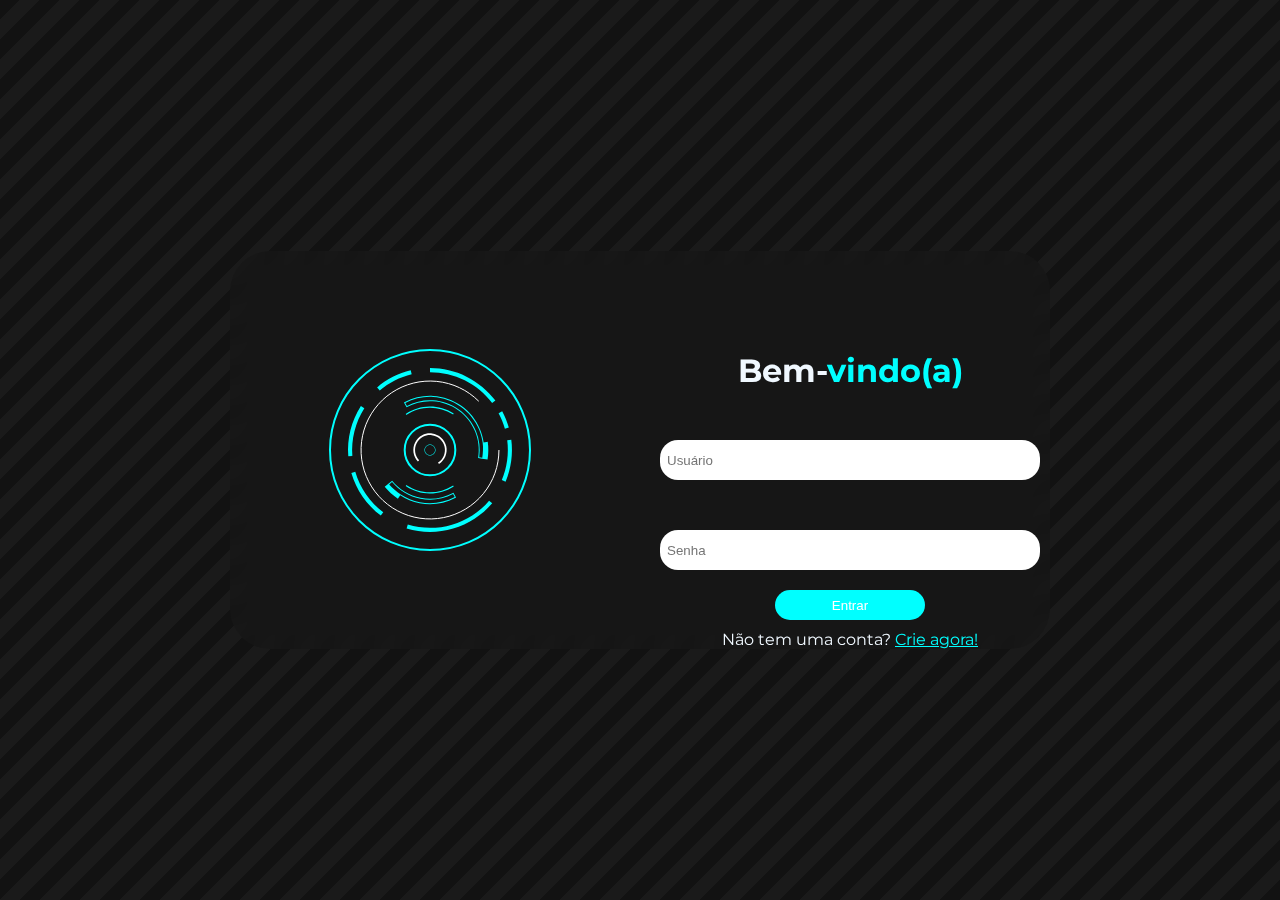
<file: index.html>
<!DOCTYPE html>
<html lang="pt-br">
<head>
    <meta charset="UTF-8">
    <meta name="viewport" content="width=device-width, initial-scale=1.0">
    <link rel="stylesheet" href="style.css">
    <title>Login-Basic</title>
</head>
<body>
    <div class="body">

    <div class="container">
        <div class="form">
            <div class="image-container">
                <div class="svg-frame">
	<svg style="--i:0;--j:0;">
		<g id="out1">
			<path d="M72 172C72 116.772 116.772 72 172 72C227.228 72 272 116.772 272 172C272 227.228 227.228 272 172 272C116.772 272 72 227.228 72 172ZM197.322 172C197.322 158.015 185.985 146.678 172 146.678C158.015 146.678 146.678 158.015 146.678 172C146.678 185.985 158.015 197.322 172 197.322C185.985 197.322 197.322 185.985 197.322 172Z"></path>
			<path mask="url(#path-1-inside-1_111_3212)" stroke-miterlimit="16" stroke-width="2" stroke="#00FFFF" d="M72 172C72 116.772 116.772 72 172 72C227.228 72 272 116.772 272 172C272 227.228 227.228 272 172 272C116.772 272 72 227.228 72 172ZM197.322 172C197.322 158.015 185.985 146.678 172 146.678C158.015 146.678 146.678 158.015 146.678 172C146.678 185.985 158.015 197.322 172 197.322C185.985 197.322 197.322 185.985 197.322 172Z"></path>
		</g>
	</svg>

	<svg style="--i:1;--j:1;">
		<g id="out2">
			<mask fill="white" id="path-2-inside-2_111_3212">
				<path d="M102.892 127.966C93.3733 142.905 88.9517 160.527 90.2897 178.19L94.3752 177.88C93.1041 161.1 97.3046 144.36 106.347 130.168L102.892 127.966Z"></path>
				<path d="M93.3401 194.968C98.3049 211.971 108.646 226.908 122.814 237.541L125.273 234.264C111.814 224.163 101.99 209.973 97.2731 193.819L93.3401 194.968Z"></path>
				<path d="M152.707 92.3592C140.33 95.3575 128.822 101.199 119.097 109.421L121.742 112.55C130.981 104.739 141.914 99.1897 153.672 96.3413L152.707 92.3592Z"></path>
				<path d="M253.294 161.699C255.099 175.937 253.132 190.4 247.59 203.639L243.811 202.057C249.075 189.48 250.944 175.74 249.23 162.214L253.294 161.699Z"></path>
				<path d="M172 90.0557C184.677 90.0557 197.18 92.9967 208.528 98.6474C219.875 104.298 229.757 112.505 237.396 122.621L234.126 125.09C226.869 115.479 217.481 107.683 206.701 102.315C195.921 96.9469 184.043 94.1529 172 94.1529V90.0557Z"></path>
				<path d="M244.195 133.235C246.991 138.442 249.216 143.937 250.83 149.623L246.888 150.742C245.355 145.34 243.242 140.12 240.586 135.174L244.195 133.235Z"></path>
				<path d="M234.238 225.304C223.932 237.338 210.358 246.126 195.159 250.604C179.961 255.082 163.79 255.058 148.606 250.534L149.775 246.607C164.201 250.905 179.563 250.928 194.001 246.674C208.44 242.42 221.335 234.071 231.126 222.639L234.238 225.304Z"></path>
			</mask>
			<path mask="url(#path-2-inside-2_111_3212)" fill="#00FFFF" d="M102.892 127.966L105.579 123.75L101.362 121.063L98.6752 125.28L102.892 127.966ZM90.2897 178.19L85.304 178.567L85.6817 183.553L90.6674 183.175L90.2897 178.19ZM94.3752 177.88L94.7529 182.866L99.7386 182.488L99.3609 177.503L94.3752 177.88ZM106.347 130.168L110.564 132.855L113.251 128.638L109.034 125.951L106.347 130.168ZM93.3401 194.968L91.9387 190.168L87.1391 191.569L88.5405 196.369L93.3401 194.968ZM122.814 237.541L119.813 241.54L123.812 244.541L126.813 240.542L122.814 237.541ZM125.273 234.264L129.272 237.265L132.273 233.266L128.274 230.265L125.273 234.264ZM97.2731 193.819L102.073 192.418L100.671 187.618L95.8717 189.02L97.2731 193.819ZM152.707 92.3592L157.567 91.182L156.389 86.3226L151.53 87.4998L152.707 92.3592ZM119.097 109.421L115.869 105.603L112.05 108.831L115.278 112.649L119.097 109.421ZM121.742 112.55L117.924 115.778L121.152 119.596L124.97 116.368L121.742 112.55ZM153.672 96.3413L154.849 101.201L159.708 100.023L158.531 95.1641L153.672 96.3413ZM253.294 161.699L258.255 161.07L257.626 156.11L252.666 156.738L253.294 161.699ZM247.59 203.639L245.66 208.251L250.272 210.182L252.203 205.569L247.59 203.639ZM243.811 202.057L239.198 200.126L237.268 204.739L241.88 206.669L243.811 202.057ZM249.23 162.214L248.601 157.253L243.641 157.882L244.269 162.842L249.23 162.214ZM172 90.0557V85.0557H167V90.0557H172ZM208.528 98.6474L206.299 103.123L206.299 103.123L208.528 98.6474ZM237.396 122.621L240.409 126.611L244.399 123.598L241.386 119.608L237.396 122.621ZM234.126 125.09L230.136 128.103L233.149 132.093L237.139 129.08L234.126 125.09ZM206.701 102.315L204.473 106.791L204.473 106.791L206.701 102.315ZM172 94.1529H167V99.1529H172V94.1529ZM244.195 133.235L248.601 130.87L246.235 126.465L241.83 128.83L244.195 133.235ZM250.83 149.623L252.195 154.433L257.005 153.067L255.64 148.257L250.83 149.623ZM246.888 150.742L242.078 152.107L243.444 156.917L248.254 155.552L246.888 150.742ZM240.586 135.174L238.22 130.768L233.815 133.134L236.181 137.539L240.586 135.174ZM234.238 225.304L238.036 228.556L241.288 224.759L237.491 221.506L234.238 225.304ZM195.159 250.604L196.572 255.4L196.572 255.4L195.159 250.604ZM148.606 250.534L143.814 249.107L142.386 253.899L147.178 255.326L148.606 250.534ZM149.775 246.607L151.203 241.816L146.411 240.388L144.983 245.18L149.775 246.607ZM194.001 246.674L195.415 251.47L195.415 251.47L194.001 246.674ZM231.126 222.639L234.379 218.841L230.581 215.589L227.329 219.386L231.126 222.639ZM98.6752 125.28C88.5757 141.13 83.8844 159.826 85.304 178.567L95.2754 177.812C94.0191 161.227 98.1709 144.681 107.109 130.653L98.6752 125.28ZM90.6674 183.175L94.7529 182.866L93.9976 172.895L89.912 173.204L90.6674 183.175ZM99.3609 177.503C98.1715 161.8 102.102 146.135 110.564 132.855L102.131 127.481C92.5071 142.585 88.0368 160.4 89.3895 178.258L99.3609 177.503ZM109.034 125.951L105.579 123.75L100.205 132.183L103.661 134.385L109.034 125.951ZM88.5405 196.369C93.8083 214.41 104.78 230.259 119.813 241.54L125.815 233.542C112.512 223.558 102.802 209.532 98.1397 193.566L88.5405 196.369ZM126.813 240.542L129.272 237.265L121.274 231.263L118.815 234.54L126.813 240.542ZM128.274 230.265C115.679 220.813 106.486 207.534 102.073 192.418L92.4735 195.221C97.493 212.412 107.948 227.513 122.272 238.263L128.274 230.265ZM95.8717 189.02L91.9387 190.168L94.7415 199.767L98.6745 198.619L95.8717 189.02ZM151.53 87.4998C138.398 90.681 126.188 96.8793 115.869 105.603L122.325 113.239C131.457 105.519 142.262 100.034 153.884 97.2187L151.53 87.4998ZM115.278 112.649L117.924 115.778L125.56 109.322L122.915 106.193L115.278 112.649ZM124.97 116.368C133.616 109.059 143.846 103.866 154.849 101.201L152.495 91.4818C139.981 94.5132 128.347 100.419 118.514 108.732L124.97 116.368ZM158.531 95.1641L157.567 91.182L147.848 93.5364L148.812 97.5185L158.531 95.1641ZM248.334 162.327C250.028 175.697 248.181 189.277 242.978 201.708L252.203 205.569C258.082 191.522 260.169 176.177 258.255 161.07L248.334 162.327ZM249.521 199.027L245.741 197.445L241.88 206.669L245.66 208.251L249.521 199.027ZM248.423 203.987C254.025 190.602 256.014 175.98 254.19 161.585L244.269 162.842C245.873 175.5 244.125 188.357 239.198 200.126L248.423 203.987ZM249.858 167.174L253.923 166.659L252.666 156.738L248.601 157.253L249.858 167.174ZM172 95.0557C183.903 95.0557 195.644 97.8172 206.299 103.123L210.757 94.1717C198.717 88.1761 185.45 85.0557 172 85.0557V95.0557ZM206.299 103.123C216.954 108.429 226.233 116.135 233.406 125.634L241.386 119.608C233.281 108.874 222.796 100.167 210.757 94.1717L206.299 103.123ZM234.383 118.631L231.113 121.1L237.139 129.08L240.409 126.611L234.383 118.631ZM238.116 122.077C230.393 111.849 220.403 103.552 208.93 97.8393L204.473 106.791C214.56 111.814 223.345 119.11 230.136 128.103L238.116 122.077ZM208.93 97.8393C197.458 92.1263 184.816 89.1529 172 89.1529V99.1529C183.269 99.1529 194.385 101.767 204.473 106.791L208.93 97.8393ZM177 94.1529V90.0557H167V94.1529H177ZM239.79 135.601C242.416 140.49 244.504 145.649 246.02 150.988L255.64 148.257C253.927 142.225 251.567 136.395 248.601 130.87L239.79 135.601ZM249.464 144.813L245.523 145.932L248.254 155.552L252.195 154.433L249.464 144.813ZM251.698 149.376C250.067 143.628 247.818 138.073 244.991 132.808L236.181 137.539C238.666 142.168 240.644 147.052 242.078 152.107L251.698 149.376ZM242.951 139.579L246.561 137.64L241.83 128.83L238.22 130.768L242.951 139.579ZM230.441 222.051C220.763 233.351 208.017 241.603 193.746 245.808L196.572 255.4C212.698 250.649 227.101 241.325 238.036 228.556L230.441 222.051ZM193.746 245.808C179.475 250.012 164.291 249.99 150.033 245.742L147.178 255.326C163.289 260.125 180.447 260.151 196.572 255.4L193.746 245.808ZM153.397 251.962L154.567 248.035L144.983 245.18L143.814 249.107L153.397 251.962ZM148.348 251.399C163.7 255.973 180.049 255.997 195.415 251.47L192.588 241.877C179.077 245.858 164.702 245.837 151.203 241.816L148.348 251.399ZM195.415 251.47C210.78 246.942 224.504 238.058 234.924 225.891L227.329 219.386C218.167 230.084 206.099 237.897 192.588 241.877L195.415 251.47ZM227.874 226.436L230.986 229.101L237.491 221.506L234.379 218.841L227.874 226.436Z"></path>
		</g>
	</svg>

	<svg style="--i:0;--j:2;">
		<g id="inner3">
			<path d="M195.136 135.689C188.115 131.215 179.948 128.873 171.624 128.946C163.299 129.019 155.174 131.503 148.232 136.099L148.42 136.382C155.307 131.823 163.368 129.358 171.627 129.286C179.886 129.213 187.988 131.537 194.954 135.975L195.136 135.689Z"></path>
			<path d="M195.136 208.311C188.115 212.784 179.948 215.127 171.624 215.054C163.299 214.981 155.174 212.496 148.232 207.901L148.42 207.618C155.307 212.177 163.368 214.642 171.627 214.714C179.886 214.786 187.988 212.463 194.954 208.025L195.136 208.311Z"></path>
			<path mask="url(#path-5-inside-3_111_3212)" fill="#00FFFF" d="M195.136 135.689L195.474 135.904L195.689 135.566L195.351 135.352L195.136 135.689ZM171.624 128.946L171.627 129.346L171.624 128.946ZM148.232 136.099L148.011 135.765L147.678 135.986L147.899 136.32L148.232 136.099ZM148.42 136.382L148.086 136.603L148.307 136.936L148.641 136.716L148.42 136.382ZM171.627 129.286L171.63 129.686L171.627 129.286ZM194.954 135.975L194.739 136.313L195.076 136.528L195.291 136.19L194.954 135.975ZM195.136 208.311L195.351 208.648L195.689 208.433L195.474 208.096L195.136 208.311ZM171.624 215.054L171.627 214.654L171.624 215.054ZM148.232 207.901L147.899 207.68L147.678 208.014L148.011 208.234L148.232 207.901ZM148.42 207.618L148.641 207.284L148.307 207.063L148.086 207.397L148.42 207.618ZM171.627 214.714L171.63 214.314L171.627 214.714ZM194.954 208.025L195.291 207.81L195.076 207.472L194.739 207.687L194.954 208.025ZM195.351 135.352C188.265 130.836 180.022 128.473 171.62 128.546L171.627 129.346C179.874 129.274 187.966 131.594 194.921 136.026L195.351 135.352ZM171.62 128.546C163.218 128.619 155.018 131.127 148.011 135.765L148.453 136.432C155.33 131.88 163.38 129.418 171.627 129.346L171.62 128.546ZM147.899 136.32L148.086 136.603L148.753 136.161L148.566 135.878L147.899 136.32ZM148.641 136.716C155.463 132.199 163.448 129.757 171.63 129.686L171.623 128.886C163.287 128.958 155.15 131.447 148.199 136.049L148.641 136.716ZM171.63 129.686C179.812 129.614 187.839 131.916 194.739 136.313L195.169 135.638C188.138 131.158 179.959 128.813 171.623 128.886L171.63 129.686ZM195.291 136.19L195.474 135.904L194.799 135.474L194.617 135.76L195.291 136.19ZM194.921 207.974C187.966 212.406 179.874 214.726 171.627 214.654L171.62 215.454C180.022 215.527 188.265 213.163 195.351 208.648L194.921 207.974ZM171.627 214.654C163.38 214.582 155.33 212.12 148.453 207.567L148.011 208.234C155.018 212.873 163.218 215.38 171.62 215.454L171.627 214.654ZM148.566 208.122L148.753 207.838L148.086 207.397L147.899 207.68L148.566 208.122ZM148.199 207.951C155.15 212.553 163.287 215.041 171.623 215.114L171.63 214.314C163.448 214.243 155.463 211.801 148.641 207.284L148.199 207.951ZM171.623 215.114C179.959 215.187 188.138 212.842 195.169 208.362L194.739 207.687C187.839 212.084 179.812 214.386 171.63 214.314L171.623 215.114ZM194.617 208.239L194.799 208.526L195.474 208.096L195.291 207.81L194.617 208.239Z"></path>
		</g>
		<path stroke="#00FFFF" d="M240.944 172C240.944 187.951 235.414 203.408 225.295 215.738C215.176 228.068 201.095 236.508 185.45 239.62C169.806 242.732 153.567 240.323 139.5 232.804C125.433 225.285 114.408 213.12 108.304 198.384C102.2 183.648 101.394 167.25 106.024 151.987C110.654 136.723 120.434 123.537 133.696 114.675C146.959 105.813 162.884 101.824 178.758 103.388C194.632 104.951 209.472 111.97 220.751 123.249" id="out3"></path>
	</svg>

	<svg style="--i:1;--j:3;">
		<g id="inner1">
			<path fill="#00FFFF" d="M145.949 124.51L148.554 129.259C156.575 124.859 165.672 122.804 174.806 123.331C183.94 123.858 192.741 126.944 200.203 132.236C207.665 137.529 213.488 144.815 217.004 153.261C220.521 161.707 221.59 170.972 220.09 179.997L224.108 180.665L224.102 180.699L229.537 181.607C230.521 175.715 230.594 169.708 229.753 163.795L225.628 164.381C224.987 159.867 223.775 155.429 222.005 151.179C218.097 141.795 211.628 133.699 203.337 127.818C195.045 121.937 185.266 118.508 175.118 117.923C165.302 117.357 155.525 119.474 146.83 124.037C146.535 124.192 146.241 124.349 145.949 124.51ZM224.638 164.522C224.009 160.091 222.819 155.735 221.082 151.563C217.246 142.352 210.897 134.406 202.758 128.634C194.62 122.862 185.021 119.496 175.06 118.922C165.432 118.367 155.841 120.441 147.311 124.914L148.954 127.91C156.922 123.745 165.876 121.814 174.864 122.333C184.185 122.87 193.166 126.019 200.782 131.421C208.397 136.822 214.339 144.257 217.928 152.877C221.388 161.188 222.526 170.276 221.23 179.173L224.262 179.677C224.998 174.671 225.35 169.535 224.638 164.522Z" clip-rule="evenodd" fill-rule="evenodd"></path>
			<path fill="#00FFFF" d="M139.91 220.713C134.922 217.428 130.469 213.395 126.705 208.758L130.983 205.286L130.985 205.288L134.148 202.721C141.342 211.584 151.417 217.642 162.619 219.839C173.821 222.036 185.438 220.232 195.446 214.742L198.051 219.491C197.759 219.651 197.465 219.809 197.17 219.963C186.252 225.693 173.696 227.531 161.577 225.154C154.613 223.789 148.041 221.08 142.202 217.234L139.91 220.713ZM142.752 216.399C148.483 220.174 154.934 222.833 161.769 224.173C173.658 226.504 185.977 224.704 196.689 219.087L195.046 216.09C185.035 221.323 173.531 222.998 162.427 220.82C151.323 218.643 141.303 212.747 134.01 204.122L131.182 206.5C134.451 210.376 138.515 213.607 142.752 216.399Z" clip-rule="evenodd" fill-rule="evenodd"></path>
		</g>
	</svg>

	<svg style="--i:2;--j:4;">
		<path fill="#00FFFF" d="M180.956 186.056C183.849 184.212 186.103 181.521 187.41 178.349C188.717 175.177 189.013 171.679 188.258 168.332C187.503 164.986 185.734 161.954 183.192 159.65C180.649 157.346 177.458 155.883 174.054 155.46C170.649 155.038 167.197 155.676 164.169 157.288C161.14 158.9 158.683 161.407 157.133 164.468C155.582 167.528 155.014 170.992 155.505 174.388C155.997 177.783 157.524 180.944 159.879 183.439L161.129 182.259C159.018 180.021 157.648 177.186 157.207 174.141C156.766 171.096 157.276 167.989 158.667 165.245C160.057 162.5 162.261 160.252 164.977 158.806C167.693 157.36 170.788 156.788 173.842 157.167C176.895 157.546 179.757 158.858 182.037 160.924C184.317 162.99 185.904 165.709 186.581 168.711C187.258 171.712 186.992 174.849 185.82 177.694C184.648 180.539 182.627 182.952 180.032 184.606L180.956 186.056Z" id="center1"></path>
		<path fill="#00FFFF" d="M172 166.445C175.068 166.445 177.556 168.932 177.556 172C177.556 175.068 175.068 177.556 172 177.556C168.932 177.556 166.444 175.068 166.444 172C166.444 168.932 168.932 166.445 172 166.445ZM172 177.021C174.773 177.021 177.021 174.773 177.021 172C177.021 169.227 174.773 166.979 172 166.979C169.227 166.979 166.979 169.227 166.979 172C166.979 174.773 169.227 177.021 172 177.021Z" id="center"></path>
	</svg>

</div>
            </div>
            <div id="bem">
                <h1>Bem-<span>vindo(a)</span></h1>
                <form class="login-form">
                    <input type="text" placeholder="Usuário">
                    <input type="password" placeholder="Senha">
                    <button type="submit">Entrar</button>
                    <p class="mensagem">Não tem uma conta? <a href="index2.html" class="a2">Crie agora!</a></p>
                </form>
            </div>
        </div>
    </div>


    <script src="main.js"></script>
</div>
</body>
</html>
</file>
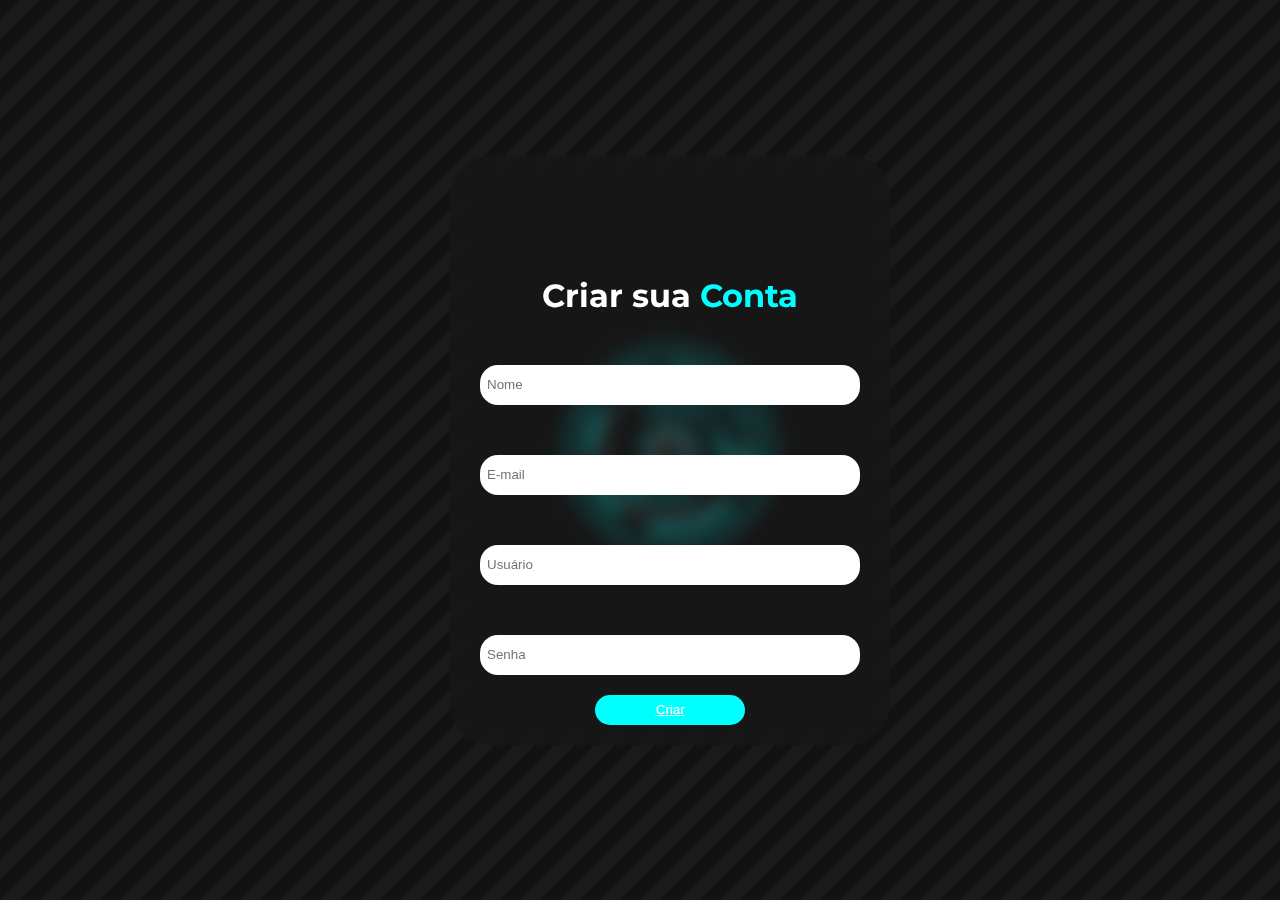
<file: index2.html>
<!DOCTYPE html>
<html lang="pt-br">
<head>
    <meta charset="UTF-8">
    <meta name="viewport" content="width=device-width, initial-scale=1.0">
    <link rel="stylesheet" href="style2.css">
    <title>Criar sua conta</title>
</head>
<body>
    <div class="container">
        <div class="form-container">
            <div class="image-container">
                <div class="svg-frame">
                    <svg style="--i:0;--j:0;">
                        <g id="out1">
                            <path d="M72 172C72 116.772 116.772 72 172 72C227.228 72 272 116.772 272 172C272 227.228 227.228 272 172 272C116.772 272 72 227.228 72 172ZM197.322 172C197.322 158.015 185.985 146.678 172 146.678C158.015 146.678 146.678 158.015 146.678 172C146.678 185.985 158.015 197.322 172 197.322C185.985 197.322 197.322 185.985 197.322 172Z"></path>
                            <path mask="url(#path-1-inside-1_111_3212)" stroke-miterlimit="16" stroke-width="2" stroke="#00FFFF" d="M72 172C72 116.772 116.772 72 172 72C227.228 72 272 116.772 272 172C272 227.228 227.228 272 172 272C116.772 272 72 227.228 72 172ZM197.322 172C197.322 158.015 185.985 146.678 172 146.678C158.015 146.678 146.678 158.015 146.678 172C146.678 185.985 158.015 197.322 172 197.322C185.985 197.322 197.322 185.985 197.322 172Z"></path>
                        </g>
                    </svg>
                
                    <svg style="--i:1;--j:1;">
                        <g id="out2">
                            <mask fill="white" id="path-2-inside-2_111_3212">
                                <path d="M102.892 127.966C93.3733 142.905 88.9517 160.527 90.2897 178.19L94.3752 177.88C93.1041 161.1 97.3046 144.36 106.347 130.168L102.892 127.966Z"></path>
                                <path d="M93.3401 194.968C98.3049 211.971 108.646 226.908 122.814 237.541L125.273 234.264C111.814 224.163 101.99 209.973 97.2731 193.819L93.3401 194.968Z"></path>
                                <path d="M152.707 92.3592C140.33 95.3575 128.822 101.199 119.097 109.421L121.742 112.55C130.981 104.739 141.914 99.1897 153.672 96.3413L152.707 92.3592Z"></path>
                                <path d="M253.294 161.699C255.099 175.937 253.132 190.4 247.59 203.639L243.811 202.057C249.075 189.48 250.944 175.74 249.23 162.214L253.294 161.699Z"></path>
                                <path d="M172 90.0557C184.677 90.0557 197.18 92.9967 208.528 98.6474C219.875 104.298 229.757 112.505 237.396 122.621L234.126 125.09C226.869 115.479 217.481 107.683 206.701 102.315C195.921 96.9469 184.043 94.1529 172 94.1529V90.0557Z"></path>
                                <path d="M244.195 133.235C246.991 138.442 249.216 143.937 250.83 149.623L246.888 150.742C245.355 145.34 243.242 140.12 240.586 135.174L244.195 133.235Z"></path>
                                <path d="M234.238 225.304C223.932 237.338 210.358 246.126 195.159 250.604C179.961 255.082 163.79 255.058 148.606 250.534L149.775 246.607C164.201 250.905 179.563 250.928 194.001 246.674C208.44 242.42 221.335 234.071 231.126 222.639L234.238 225.304Z"></path>
                            </mask>
                            <path mask="url(#path-2-inside-2_111_3212)" fill="#00FFFF" d="M102.892 127.966L105.579 123.75L101.362 121.063L98.6752 125.28L102.892 127.966ZM90.2897 178.19L85.304 178.567L85.6817 183.553L90.6674 183.175L90.2897 178.19ZM94.3752 177.88L94.7529 182.866L99.7386 182.488L99.3609 177.503L94.3752 177.88ZM106.347 130.168L110.564 132.855L113.251 128.638L109.034 125.951L106.347 130.168ZM93.3401 194.968L91.9387 190.168L87.1391 191.569L88.5405 196.369L93.3401 194.968ZM122.814 237.541L119.813 241.54L123.812 244.541L126.813 240.542L122.814 237.541ZM125.273 234.264L129.272 237.265L132.273 233.266L128.274 230.265L125.273 234.264ZM97.2731 193.819L102.073 192.418L100.671 187.618L95.8717 189.02L97.2731 193.819ZM152.707 92.3592L157.567 91.182L156.389 86.3226L151.53 87.4998L152.707 92.3592ZM119.097 109.421L115.869 105.603L112.05 108.831L115.278 112.649L119.097 109.421ZM121.742 112.55L117.924 115.778L121.152 119.596L124.97 116.368L121.742 112.55ZM153.672 96.3413L154.849 101.201L159.708 100.023L158.531 95.1641L153.672 96.3413ZM253.294 161.699L258.255 161.07L257.626 156.11L252.666 156.738L253.294 161.699ZM247.59 203.639L245.66 208.251L250.272 210.182L252.203 205.569L247.59 203.639ZM243.811 202.057L239.198 200.126L237.268 204.739L241.88 206.669L243.811 202.057ZM249.23 162.214L248.601 157.253L243.641 157.882L244.269 162.842L249.23 162.214ZM172 90.0557V85.0557H167V90.0557H172ZM208.528 98.6474L206.299 103.123L206.299 103.123L208.528 98.6474ZM237.396 122.621L240.409 126.611L244.399 123.598L241.386 119.608L237.396 122.621ZM234.126 125.09L230.136 128.103L233.149 132.093L237.139 129.08L234.126 125.09ZM206.701 102.315L204.473 106.791L204.473 106.791L206.701 102.315ZM172 94.1529H167V99.1529H172V94.1529ZM244.195 133.235L248.601 130.87L246.235 126.465L241.83 128.83L244.195 133.235ZM250.83 149.623L252.195 154.433L257.005 153.067L255.64 148.257L250.83 149.623ZM246.888 150.742L242.078 152.107L243.444 156.917L248.254 155.552L246.888 150.742ZM240.586 135.174L238.22 130.768L233.815 133.134L236.181 137.539L240.586 135.174ZM234.238 225.304L238.036 228.556L241.288 224.759L237.491 221.506L234.238 225.304ZM195.159 250.604L196.572 255.4L196.572 255.4L195.159 250.604ZM148.606 250.534L143.814 249.107L142.386 253.899L147.178 255.326L148.606 250.534ZM149.775 246.607L151.203 241.816L146.411 240.388L144.983 245.18L149.775 246.607ZM194.001 246.674L195.415 251.47L195.415 251.47L194.001 246.674ZM231.126 222.639L234.379 218.841L230.581 215.589L227.329 219.386L231.126 222.639ZM98.6752 125.28C88.5757 141.13 83.8844 159.826 85.304 178.567L95.2754 177.812C94.0191 161.227 98.1709 144.681 107.109 130.653L98.6752 125.28ZM90.6674 183.175L94.7529 182.866L93.9976 172.895L89.912 173.204L90.6674 183.175ZM99.3609 177.503C98.1715 161.8 102.102 146.135 110.564 132.855L102.131 127.481C92.5071 142.585 88.0368 160.4 89.3895 178.258L99.3609 177.503ZM109.034 125.951L105.579 123.75L100.205 132.183L103.661 134.385L109.034 125.951ZM88.5405 196.369C93.8083 214.41 104.78 230.259 119.813 241.54L125.815 233.542C112.512 223.558 102.802 209.532 98.1397 193.566L88.5405 196.369ZM126.813 240.542L129.272 237.265L121.274 231.263L118.815 234.54L126.813 240.542ZM128.274 230.265C115.679 220.813 106.486 207.534 102.073 192.418L92.4735 195.221C97.493 212.412 107.948 227.513 122.272 238.263L128.274 230.265ZM95.8717 189.02L91.9387 190.168L94.7415 199.767L98.6745 198.619L95.8717 189.02ZM151.53 87.4998C138.398 90.681 126.188 96.8793 115.869 105.603L122.325 113.239C131.457 105.519 142.262 100.034 153.884 97.2187L151.53 87.4998ZM115.278 112.649L117.924 115.778L125.56 109.322L122.915 106.193L115.278 112.649ZM124.97 116.368C133.616 109.059 143.846 103.866 154.849 101.201L152.495 91.4818C139.981 94.5132 128.347 100.419 118.514 108.732L124.97 116.368ZM158.531 95.1641L157.567 91.182L147.848 93.5364L148.812 97.5185L158.531 95.1641ZM248.334 162.327C250.028 175.697 248.181 189.277 242.978 201.708L252.203 205.569C258.082 191.522 260.169 176.177 258.255 161.07L248.334 162.327ZM249.521 199.027L245.741 197.445L241.88 206.669L245.66 208.251L249.521 199.027ZM248.423 203.987C254.025 190.602 256.014 175.98 254.19 161.585L244.269 162.842C245.873 175.5 244.125 188.357 239.198 200.126L248.423 203.987ZM249.858 167.174L253.923 166.659L252.666 156.738L248.601 157.253L249.858 167.174ZM172 95.0557C183.903 95.0557 195.644 97.8172 206.299 103.123L210.757 94.1717C198.717 88.1761 185.45 85.0557 172 85.0557V95.0557ZM206.299 103.123C216.954 108.429 226.233 116.135 233.406 125.634L241.386 119.608C233.281 108.874 222.796 100.167 210.757 94.1717L206.299 103.123ZM234.383 118.631L231.113 121.1L237.139 129.08L240.409 126.611L234.383 118.631ZM238.116 122.077C230.393 111.849 220.403 103.552 208.93 97.8393L204.473 106.791C214.56 111.814 223.345 119.11 230.136 128.103L238.116 122.077ZM208.93 97.8393C197.458 92.1263 184.816 89.1529 172 89.1529V99.1529C183.269 99.1529 194.385 101.767 204.473 106.791L208.93 97.8393ZM177 94.1529V90.0557H167V94.1529H177ZM239.79 135.601C242.416 140.49 244.504 145.649 246.02 150.988L255.64 148.257C253.927 142.225 251.567 136.395 248.601 130.87L239.79 135.601ZM249.464 144.813L245.523 145.932L248.254 155.552L252.195 154.433L249.464 144.813ZM251.698 149.376C250.067 143.628 247.818 138.073 244.991 132.808L236.181 137.539C238.666 142.168 240.644 147.052 242.078 152.107L251.698 149.376ZM242.951 139.579L246.561 137.64L241.83 128.83L238.22 130.768L242.951 139.579ZM230.441 222.051C220.763 233.351 208.017 241.603 193.746 245.808L196.572 255.4C212.698 250.649 227.101 241.325 238.036 228.556L230.441 222.051ZM193.746 245.808C179.475 250.012 164.291 249.99 150.033 245.742L147.178 255.326C163.289 260.125 180.447 260.151 196.572 255.4L193.746 245.808ZM153.397 251.962L154.567 248.035L144.983 245.18L143.814 249.107L153.397 251.962ZM148.348 251.399C163.7 255.973 180.049 255.997 195.415 251.47L192.588 241.877C179.077 245.858 164.702 245.837 151.203 241.816L148.348 251.399ZM195.415 251.47C210.78 246.942 224.504 238.058 234.924 225.891L227.329 219.386C218.167 230.084 206.099 237.897 192.588 241.877L195.415 251.47ZM227.874 226.436L230.986 229.101L237.491 221.506L234.379 218.841L227.874 226.436Z"></path>
                        </g>
                    </svg>
                
                    <svg style="--i:0;--j:2;">
                        <g id="inner3">
                            <path d="M195.136 135.689C188.115 131.215 179.948 128.873 171.624 128.946C163.299 129.019 155.174 131.503 148.232 136.099L148.42 136.382C155.307 131.823 163.368 129.358 171.627 129.286C179.886 129.213 187.988 131.537 194.954 135.975L195.136 135.689Z"></path>
                            <path d="M195.136 208.311C188.115 212.784 179.948 215.127 171.624 215.054C163.299 214.981 155.174 212.496 148.232 207.901L148.42 207.618C155.307 212.177 163.368 214.642 171.627 214.714C179.886 214.786 187.988 212.463 194.954 208.025L195.136 208.311Z"></path>
                            <path mask="url(#path-5-inside-3_111_3212)" fill="#00FFFF" d="M195.136 135.689L195.474 135.904L195.689 135.566L195.351 135.352L195.136 135.689ZM171.624 128.946L171.627 129.346L171.624 128.946ZM148.232 136.099L148.011 135.765L147.678 135.986L147.899 136.32L148.232 136.099ZM148.42 136.382L148.086 136.603L148.307 136.936L148.641 136.716L148.42 136.382ZM171.627 129.286L171.63 129.686L171.627 129.286ZM194.954 135.975L194.739 136.313L195.076 136.528L195.291 136.19L194.954 135.975ZM195.136 208.311L195.351 208.648L195.689 208.433L195.474 208.096L195.136 208.311ZM171.624 215.054L171.627 214.654L171.624 215.054ZM148.232 207.901L147.899 207.68L147.678 208.014L148.011 208.234L148.232 207.901ZM148.42 207.618L148.641 207.284L148.307 207.063L148.086 207.397L148.42 207.618ZM171.627 214.714L171.63 214.314L171.627 214.714ZM194.954 208.025L195.291 207.81L195.076 207.472L194.739 207.687L194.954 208.025ZM195.351 135.352C188.265 130.836 180.022 128.473 171.62 128.546L171.627 129.346C179.874 129.274 187.966 131.594 194.921 136.026L195.351 135.352ZM171.62 128.546C163.218 128.619 155.018 131.127 148.011 135.765L148.453 136.432C155.33 131.88 163.38 129.418 171.627 129.346L171.62 128.546ZM147.899 136.32L148.086 136.603L148.753 136.161L148.566 135.878L147.899 136.32ZM148.641 136.716C155.463 132.199 163.448 129.757 171.63 129.686L171.623 128.886C163.287 128.958 155.15 131.447 148.199 136.049L148.641 136.716ZM171.63 129.686C179.812 129.614 187.839 131.916 194.739 136.313L195.169 135.638C188.138 131.158 179.959 128.813 171.623 128.886L171.63 129.686ZM195.291 136.19L195.474 135.904L194.799 135.474L194.617 135.76L195.291 136.19ZM194.921 207.974C187.966 212.406 179.874 214.726 171.627 214.654L171.62 215.454C180.022 215.527 188.265 213.163 195.351 208.648L194.921 207.974ZM171.627 214.654C163.38 214.582 155.33 212.12 148.453 207.567L148.011 208.234C155.018 212.873 163.218 215.38 171.62 215.454L171.627 214.654ZM148.566 208.122L148.753 207.838L148.086 207.397L147.899 207.68L148.566 208.122ZM148.199 207.951C155.15 212.553 163.287 215.041 171.623 215.114L171.63 214.314C163.448 214.243 155.463 211.801 148.641 207.284L148.199 207.951ZM171.623 215.114C179.959 215.187 188.138 212.842 195.169 208.362L194.739 207.687C187.839 212.084 179.812 214.386 171.63 214.314L171.623 215.114ZM194.617 208.239L194.799 208.526L195.474 208.096L195.291 207.81L194.617 208.239Z"></path>
                        </g>
                        <path stroke="#00FFFF" d="M240.944 172C240.944 187.951 235.414 203.408 225.295 215.738C215.176 228.068 201.095 236.508 185.45 239.62C169.806 242.732 153.567 240.323 139.5 232.804C125.433 225.285 114.408 213.12 108.304 198.384C102.2 183.648 101.394 167.25 106.024 151.987C110.654 136.723 120.434 123.537 133.696 114.675C146.959 105.813 162.884 101.824 178.758 103.388C194.632 104.951 209.472 111.97 220.751 123.249" id="out3"></path>
                    </svg>
                
                    <svg style="--i:1;--j:3;">
                        <g id="inner1">
                            <path fill="#00FFFF" d="M145.949 124.51L148.554 129.259C156.575 124.859 165.672 122.804 174.806 123.331C183.94 123.858 192.741 126.944 200.203 132.236C207.665 137.529 213.488 144.815 217.004 153.261C220.521 161.707 221.59 170.972 220.09 179.997L224.108 180.665L224.102 180.699L229.537 181.607C230.521 175.715 230.594 169.708 229.753 163.795L225.628 164.381C224.987 159.867 223.775 155.429 222.005 151.179C218.097 141.795 211.628 133.699 203.337 127.818C195.045 121.937 185.266 118.508 175.118 117.923C165.302 117.357 155.525 119.474 146.83 124.037C146.535 124.192 146.241 124.349 145.949 124.51ZM224.638 164.522C224.009 160.091 222.819 155.735 221.082 151.563C217.246 142.352 210.897 134.406 202.758 128.634C194.62 122.862 185.021 119.496 175.06 118.922C165.432 118.367 155.841 120.441 147.311 124.914L148.954 127.91C156.922 123.745 165.876 121.814 174.864 122.333C184.185 122.87 193.166 126.019 200.782 131.421C208.397 136.822 214.339 144.257 217.928 152.877C221.388 161.188 222.526 170.276 221.23 179.173L224.262 179.677C224.998 174.671 225.35 169.535 224.638 164.522Z" clip-rule="evenodd" fill-rule="evenodd"></path>
                            <path fill="#00FFFF" d="M139.91 220.713C134.922 217.428 130.469 213.395 126.705 208.758L130.983 205.286L130.985 205.288L134.148 202.721C141.342 211.584 151.417 217.642 162.619 219.839C173.821 222.036 185.438 220.232 195.446 214.742L198.051 219.491C197.759 219.651 197.465 219.809 197.17 219.963C186.252 225.693 173.696 227.531 161.577 225.154C154.613 223.789 148.041 221.08 142.202 217.234L139.91 220.713ZM142.752 216.399C148.483 220.174 154.934 222.833 161.769 224.173C173.658 226.504 185.977 224.704 196.689 219.087L195.046 216.09C185.035 221.323 173.531 222.998 162.427 220.82C151.323 218.643 141.303 212.747 134.01 204.122L131.182 206.5C134.451 210.376 138.515 213.607 142.752 216.399Z" clip-rule="evenodd" fill-rule="evenodd"></path>
                        </g>
                    </svg>
                
                    <svg style="--i:2;--j:4;">
                        <path fill="#00FFFF" d="M180.956 186.056C183.849 184.212 186.103 181.521 187.41 178.349C188.717 175.177 189.013 171.679 188.258 168.332C187.503 164.986 185.734 161.954 183.192 159.65C180.649 157.346 177.458 155.883 174.054 155.46C170.649 155.038 167.197 155.676 164.169 157.288C161.14 158.9 158.683 161.407 157.133 164.468C155.582 167.528 155.014 170.992 155.505 174.388C155.997 177.783 157.524 180.944 159.879 183.439L161.129 182.259C159.018 180.021 157.648 177.186 157.207 174.141C156.766 171.096 157.276 167.989 158.667 165.245C160.057 162.5 162.261 160.252 164.977 158.806C167.693 157.36 170.788 156.788 173.842 157.167C176.895 157.546 179.757 158.858 182.037 160.924C184.317 162.99 185.904 165.709 186.581 168.711C187.258 171.712 186.992 174.849 185.82 177.694C184.648 180.539 182.627 182.952 180.032 184.606L180.956 186.056Z" id="center1"></path>
                        <path fill="#00FFFF" d="M172 166.445C175.068 166.445 177.556 168.932 177.556 172C177.556 175.068 175.068 177.556 172 177.556C168.932 177.556 166.444 175.068 166.444 172C166.444 168.932 168.932 166.445 172 166.445ZM172 177.021C174.773 177.021 177.021 174.773 177.021 172C177.021 169.227 174.773 166.979 172 166.979C169.227 166.979 166.979 169.227 166.979 172C166.979 174.773 169.227 177.021 172 177.021Z" id="center"></path>
                    </svg>
                
            </div>
            <div class="form">
                <div id="bem">
                    <h1>Criar sua <span>Conta</span></h1>
                    <form class="login-form">
                        <input id="nome" type="text" placeholder="Nome" required>
                        <input id="email" type="email" placeholder="E-mail" required>
                        <input id="usuario" type="text" placeholder="Usuário" required>
                        <input id="senha" type="password" placeholder="Senha" required>
                        <button type="submit"> <a href="index.html">Criar</a></button>
                    </form>
                </div>
            </div>
        </div>
        </div>
    </div>

    <script src="main.js"></script>
</body>

</html>
</file>
<file: style.css>
@import url('https://fonts.googleapis.com/css2?family=Montserrat:wght@600&display=swap');
body {
    justify-content: center;
    align-items: center;
    text-align: center;
    background-image: url(https://img.freepik.com/fotos-gratis/paisagem-de-montanha-roxa_1048-10720.jpg);
    background-size: cover;
    background-position: center;
    background-repeat: no-repeat;

    /* Basic dimensions and centering */
    width: 100%;
    height: 100%;
    display: flex;
    justify-content: center;
    align-items: center;
  
    /* Dark mode colors and gradient */
    background: #121212; /* Fallback for browsers that don't support gradients */
    background: linear-gradient(
      135deg,
      #121212 25%,
      #1a1a1a 25%,
      #1a1a1a 50%,
      #121212 50%,
      #121212 75%,
      #1a1a1a 75%,
      #1a1a1a
    );
    background-size: 40px 40px;
  
    /* Animation */
    animation: move 4s linear infinite;
  }
  
  @keyframes move {
    0% {
      background-position: 0 0;
    }
    100% {
      background-position: 40px 40px;
    }
  }
  
* {
    margin: 0;
    padding: 0;
    box-sizing: border-box;
}

.imagem-login {
    margin-right: 1px;
    margin-top: 70px;
    object-fit: cover;
    object-position: 5px 5px;
}

.form {
    display: grid;
    grid-template-columns: 1fr 1fr;
    gap: 20px;
    border-radius: 40px;
    backdrop-filter: blur(10px);
}
.form h1 {
    color: aliceblue;
    margin-top: 100px;
    font-family: 'Montserrat', sans-serif;
}
.login-form input {
    height: 40px;
    width: 380px;
    align-items: center ;
    margin-top: 50px;
    border-radius: 18px;
    border: none;
    padding-left: 7px;
}
.login-form button {
    margin-top: 20px;
    width: 150px;
    height: 30px;
    border-radius: 15px;
    border: none;
    background-color: #00ffff;
    color: white;
}

.a2{
    color: #00ffff;
}
.imagem-ale {
    margin-top: 50px;
    object-fit: cover;
    object-position: 5px 5px;
    width: 500px;
    
}
.login-form {
    font-family: 'Montserrat', sans-serif;
}
.form span {
    color: #00ffff;
}
#bem {
    width: 400px;
}
.container {
    display: flex;
    flex-direction: column;
    justify-content: center;
    align-items: center;
    height: 100vh;
}
.image-container {
    display: flex;
    justify-content: center;
    align-items: center;
}

.imagem-login {
    max-width: 100%;
}

.mensagem{
    padding-top: 10px;
    color: aliceblue;
}

.svg-frame {
    position: relative;
    width: 300px;
    height: 300px;
    transform-style: preserve-3d;
    display: flex;
    justify-content: center;
    align-items: center;
  }
  
  .svg-frame svg {
    position: absolute;
    transition: .5s;
    z-index: calc(1 - (0.2 * var(--j)));
    transform-origin: center;
    width: 344px;
    height: 344px;
    fill: none;
  }
  
  .svg-frame:hover svg {
    transform: rotate(-80deg) skew(30deg) translateX(calc(45px * var(--i))) translateY(calc(-35px * var(--i)));
  }
  
  .svg-frame svg #center {
    transition: .5s;
    transform-origin: center;
  }
  
  .svg-frame:hover svg #center {
    transform: rotate(-30deg) translateX(45px) translateY(-3px);
  }
  
  #out2 {
    animation: rotate16 7s ease-in-out infinite alternate;
    transform-origin: center;
  }
  
  #out3 {
    animation: rotate16 3s ease-in-out infinite alternate;
    transform-origin: center;
    stroke: #fff;
  }
  
  #inner3,
  #inner1 {
    animation: rotate16 4s ease-in-out infinite alternate;
    transform-origin: center;
  }
  
  #center1 {
    fill: #fff;
    animation: rotate16 2s ease-in-out infinite alternate;
    transform-origin: center;
  }
  
  @keyframes rotate16 {
    to {
      transform: rotate(360deg);
    }
  }
</file>
<file: style2.css>
@import url('https://fonts.googleapis.com/css2?family=Montserrat:wght@600&display=swap');
body {
    justify-content: center;
    align-items: center;
    text-align: center;
    background-size: cover;
    background-position: center;
    background-repeat: no-repeat;

    /* Basic dimensions and centering */
    width: 100%;
    height: 100%;
    display: flex;
    justify-content: center;
    align-items: center;
  
    /* Dark mode colors and gradient */
    background: #121212; /* Fallback for browsers that don't support gradients */
    background: linear-gradient(
      135deg,
      #121212 25%,
      #1a1a1a 25%,
      #1a1a1a 50%,
      #121212 50%,
      #121212 75%,
      #1a1a1a 75%,
      #1a1a1a
    );
    background-size: 40px 40px;
  
    /* Animation */
    animation: move 4s linear infinite;
  }
  
  @keyframes move {
    0% {
      background-position: 0 0;
    }
    100% {
      background-position: 40px 40px;
    }
  
}
* {
    margin: 0;
    padding: 0;
    box-sizing: border-box;
}
.imagem-login {
    margin-right: 1px;
    margin-top: 70px;
    object-fit: cover;
    object-position: 5px 5px;
}


.form {
    flex: 1;
    border-radius: 40px;
    backdrop-filter: blur(10px);
    padding: 20px;
    
}
.login-form a {
    color: white;
}

.form h1 {
    margin-top: 100px;
    font-family: 'Montserrat', sans-serif;
}
.login-form input {
    height: 40px;
    width: 380px;
    align-items: center ;
    margin-top: 50px;
    border-radius: 18px;
    border: none;
    padding-left: 7px;
}
.login-form button {
    margin-top: 20px;
    width: 150px;
    height: 30px;
    border-radius: 15px;
    border: none;
    background-color: #00ffff;
    color: white;
}
.imagem-sign {
    margin-top: 50px;
    object-fit: cover;
    object-position: 5px 5px;
    width: 500px; 
}

#bem {
    width: 400px;
    
}
.container {
    display: flex;
    flex-direction: column;
    justify-content: center;
    align-items: center;
    height: 100vh;
}
.image-container {
    max-width: 500px;
    display: flex;
    justify-content: center;
    align-items: center;
    
}

.imagem-login {
    max-width: 100%;
}
#bem h1 {
    color: white;
    font-family: 'Montserrat', sans-serif;
}
#bem span {
    color: #00ffff;
}
.form-container {
    display: flex;
    align-items: center;
    gap: 20px;
}


.svg-frame {
    position: relative;
    left: 250px;
    width: 300px;
    height: 300px;
    transform-style: preserve-3d;
    display: flex;
    justify-content: center;
    align-items: center;
  }
  
  .svg-frame svg {
    position: absolute;
    transition: .5s;
    z-index: calc(1 - (0.2 * var(--j)));
    transform-origin: center;
    width: 344px;
    height: 344px;
    fill: none;
  }
  
  .svg-frame:hover svg {
    transform: rotate(-80deg) skew(30deg) translateX(calc(45px * var(--i))) translateY(calc(-35px * var(--i)));
  }
  
  .svg-frame svg #center {
    transition: .5s;
    transform-origin: center;
  }
  
  .svg-frame:hover svg #center {
    transform: rotate(-30deg) translateX(45px) translateY(-3px);
  }
  
  #out2 {
    animation: rotate16 7s ease-in-out infinite alternate;
    transform-origin: center;
  }
  
  #out3 {
    animation: rotate16 3s ease-in-out infinite alternate;
    transform-origin: center;
    stroke: #fff;
  }
  
  #inner3,
  #inner1 {
    animation: rotate16 4s ease-in-out infinite alternate;
    transform-origin: center;
  }
  
  #center1 {
    fill: #fff;
    animation: rotate16 2s ease-in-out infinite alternate;
    transform-origin: center;
  }
  
  @keyframes rotate16 {
    to {
      transform: rotate(360deg);
    }
  }
</file>
